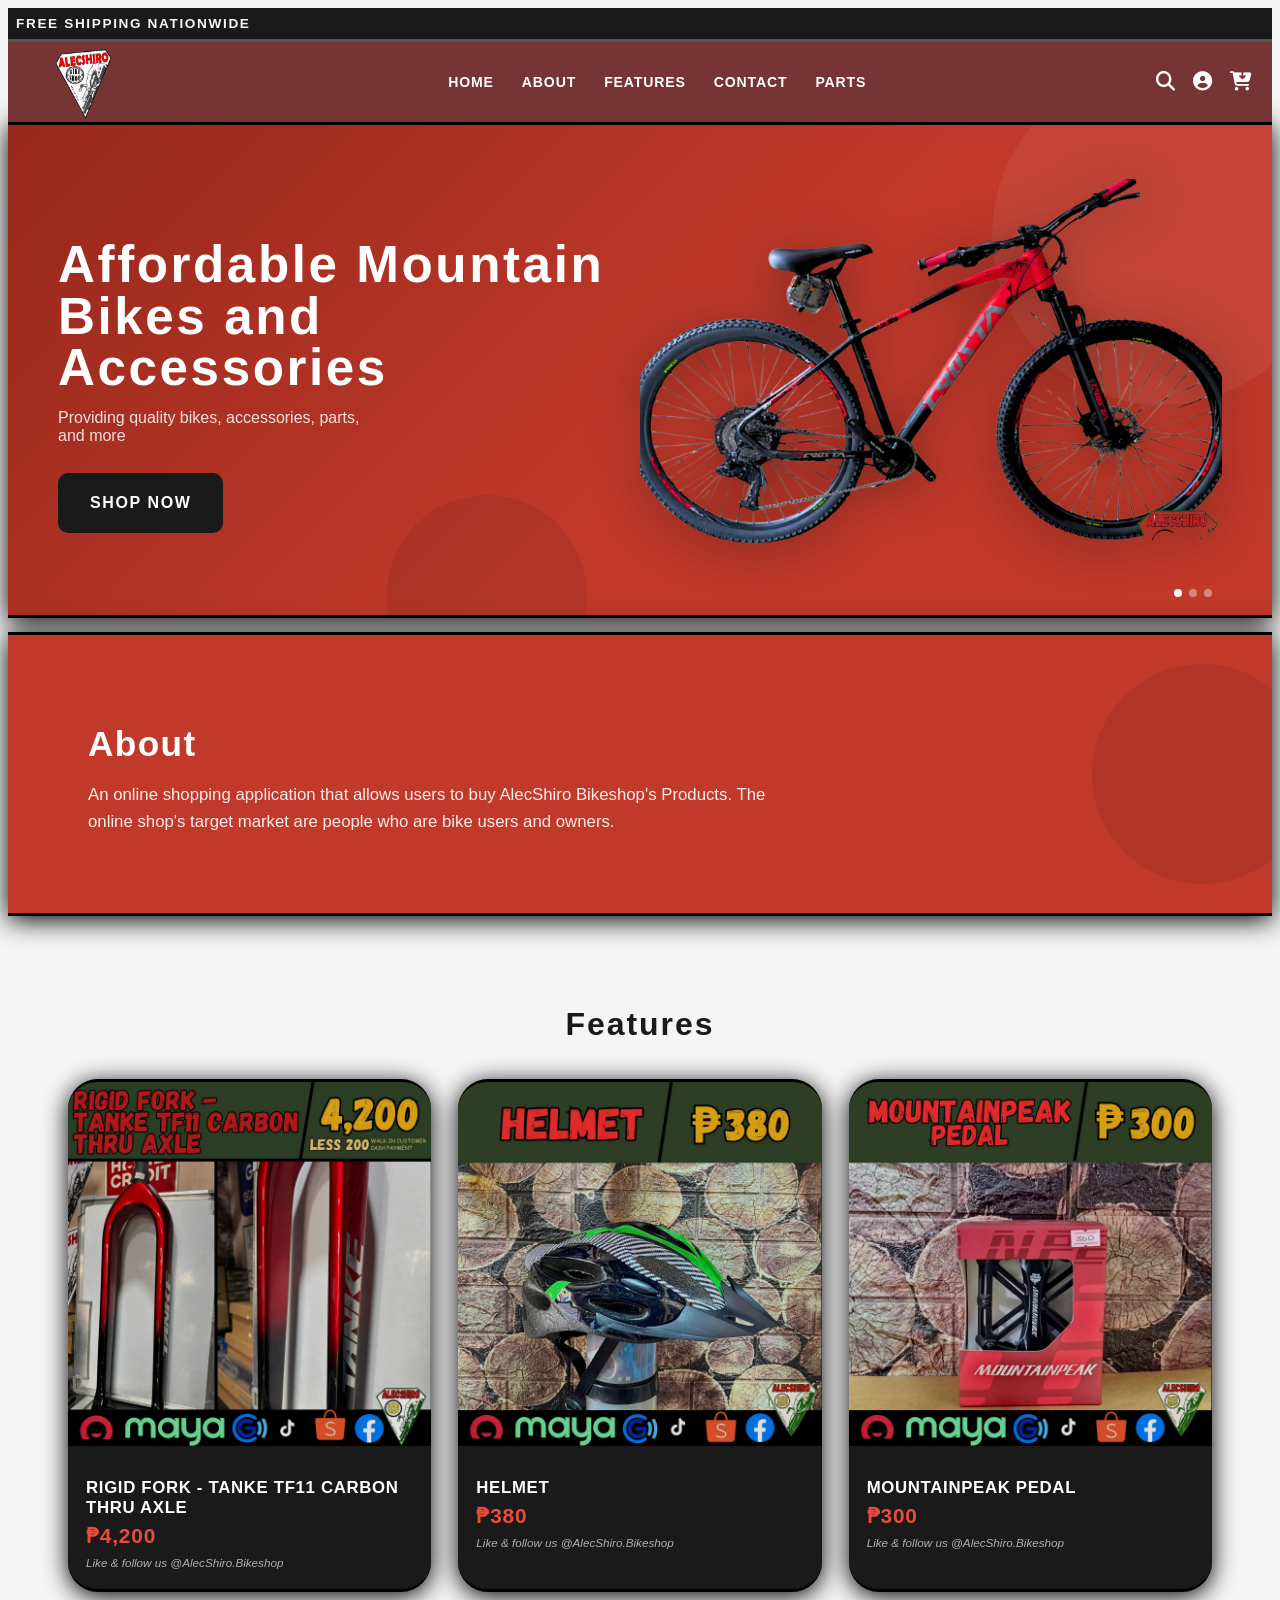
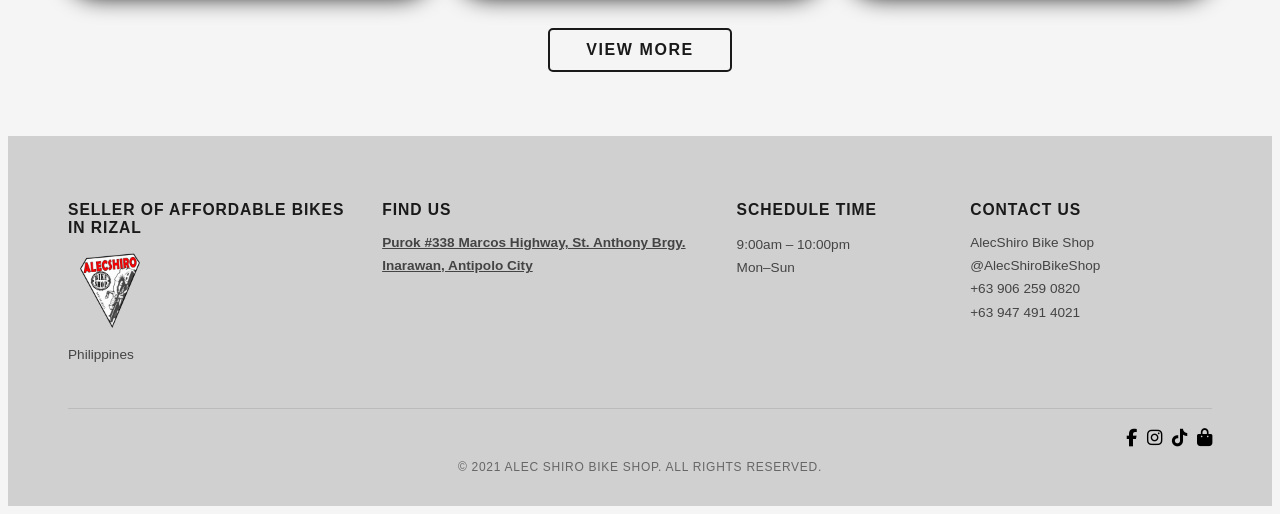
<file: index.html>
<!DOCTYPE html>
<html lang="en">

<head>
    <meta charset="UTF-8">
    <meta name="viewport" content="width=device-width, initial-scale=1.0">
    <title>AlecShiro Bike Shop</title>
    <link rel="icon" href="favicon.ico">
    <link rel="icon" type="image/png" href="bike/logo.png">
    <link rel="stylesheet" href="alecshiro.css">
    <link rel="stylesheet" href="https://cdnjs.cloudflare.com/ajax/libs/font-awesome/6.5.1/css/all.min.css">
</head>

<body>

    <!-- announcement var -->
    <div class="announcement">Free Shipping Nationwide</div>

    <!-- navigation part -->
    <nav>
        <div class="nav-logo">
            <img src="bike/logo.png" alt="nav-logo">
        </div>
        <ul class="nav-links">
            <li><a href="#home">Home</a></li>
            <li><a href="#about">About</a></li>
            <li><a href="#features">Features</a></li>
            <li><a href="#contact">Contact</a></li>
            <li><a href="#">Parts</a></li>
        </ul>
        <div class="nav-icons">
            <span title="Search">
        <i class="fa-solid fa-magnifying-glass"></i></span>
        <span title="Account">
        <i class="fa-solid fa-circle-user"></i></span>
        <span title="Cart">
        <i class="fa-solid fa-cart-arrow-down"></i></span>
        </div>
    </nav>
    </section>

    <!-- hero part -->
    <section class="hero" id="home">
        <div class="hero-text">
            <h1>Affordable Mountain<br>Bikes and Accessories</h1>
            <p>Providing quality bikes, accessories, parts, and more</p>
            <button class="Shop-now">Shop Now</button>
        </div>
        <div class="hero-image">
            <img src="bike/display.png" alt="Mountain Bike">
        </div>
        <div class="hero-dots">
            <span class="active"></span>
            <span></span>
            <span></span>
        </div>
    </section>

    <!-- about part -->
    <section class="about" id="about">
        <h2>About</h2>
        <p>An online shopping application that allows users to buy AlecShiro Bikeshop's Products. The online shop's
            target market are people who are bike users and owners.</p>
    </section>

    <!-- features and product part -->
    <section class="features" id="features">
        <h2>Features</h2>
        <div class="features-grid">

            <div class="product-card">
                <img src="bike/rigidfork.png" class="card-img" alt="Rigid fork - tanke tf11 carbon thru axle">
                <div class="card-body">
                    <h3>Rigid fork - tanke tf11 carbon thru axle</h3>
                    <div class="card-price">₱4,200</div>
                    <div class="card-social">Like &amp; follow us @AlecShiro.Bikeshop</div>
                </div>
            </div>

            <div class="product-card">
                <img src="bike/helmet.png" class="card-img" alt="Helmet">
                <div class="card-body">
                    <h3>Helmet</h3>
                    <div class="card-price">₱380</div>
                    <div class="card-social">Like &amp; follow us @AlecShiro.Bikeshop</div>
                </div>
            </div>

            <div class="product-card">
                <img src="bike/pedal.png" class="card-img" alt="Mountainpeak pedal">
                <div class="card-body">
                    <h3>Mountainpeak pedal</h3>
                    <div class="card-price">₱300</div>
                    <div class="card-social">Like &amp; follow us @AlecShiro.Bikeshop</div>
                </div>
            </div>

        </div>
        <button class="viewmore">View More</button>
    </section>

    <!-- footer part-->
    <footer id="contact">
        <div class="footer-grid">
            <div class="footer-col">
                <h4>Seller of Affordable Bikes in Rizal</h4>
                <div class="footer-logo">
                <img src="bike/logo.png" alt="nav-logo">
                </div>
                <p>Philippines</p>
            </div>
            <div class="footer-col">
                <h4>FIND US</h4>
                <a href="https://l.facebook.com/l.php?u=https%3A%2F%2Fmaps.app.goo.gl%2FgtPSEGBMy5m242mx9%3Fg_st%3Dafm%26fbclid%3DIwZXh0bgNhZW0CMTAAYnJpZBExYkNsVEE0Q2NNejY0SkNBRXNydGMGYXBwX2lkEDIyMjAzOTE3ODgyMDA4OTIAAR7v_XQxZQk9dtk5l97BIq5RFMmrKgDLzZ0uz5YbXGeWYVgiIK2OlicVuqOOvg_aem_fNDN8txogeLXkmqT7_eclw&h=AT6C9YFQZHKzSi_noBIdFuezOlxSajaeEmJbgM2L6mIIeApquZMTfxQIhjwGASBklUS-EWm7BVuBWgSCxXADmlYj9u8K0FfCHoqz_UzCoEusaQJ5jsQC501Up5pNeTY">
                    Purok #338 Marcos Highway, St. Anthony Brgy. Inarawan, Antipolo City
                </a>
            </div>
            <div class="footer-col">
                <h4>Schedule Time</h4>
                <p>9:00am – 10:00pm<br>Mon–Sun</p>
            </div>
            <div class="footer-col">
                <h4>Contact Us</h4>
                <address>
                    AlecShiro Bike Shop<br>
                    @AlecShiroBikeShop<br>
                    +63 906 259 0820<br>
                    +63 947 491 4021
                </address>
            </div>
        </div>

        <div class="social-icons">
            <a href="https://www.facebook.com/MountainBikeRizal" target="_blank" title="Facebook">
                <i class="fa-brands fa-facebook-f"></i>
            </a>

            <a href="https://www.instagram.com/alecshirobikeshop/" target="_blank" title="Instagram">
                <i class="fa-brands fa-instagram"></i>
            </a>

           <a href="https://www.tiktok.com/@alecshirobikeshop042021?is_from_webapp=1&sender_device=pc" target="_blank" title="TikTok">
                <i class="fa-brands fa-tiktok"></i>
            </a>

           <a href="https://shopee.ph/alecshirobikeshop?fbclid=IwY2xjawRNTXJleHRuA2FlbQIxMABicmlkETFmbExmSG5IVVl5cGpXOWdMc3J0YwZhcHBfaWQQMjIyMDM5MTc4ODIwMDg5MgABHqBVKND86OTVWKjhIGQugpQKctATEGevF7S3b-XIRWy2eVPs_m4x6i1qGTGz_aem_woAbLzaPpc5xTKg3a5E2Xg" target="_blank" title="Shopee">
                <i class="fa-solid fa-bag-shopping"></i>
            </a>
        </div>
        <p class="footer-bottom">© 2021 Alec Shiro Bike Shop. All Rights Reserved.</p>
    </footer>

</body>

</html>
</file>
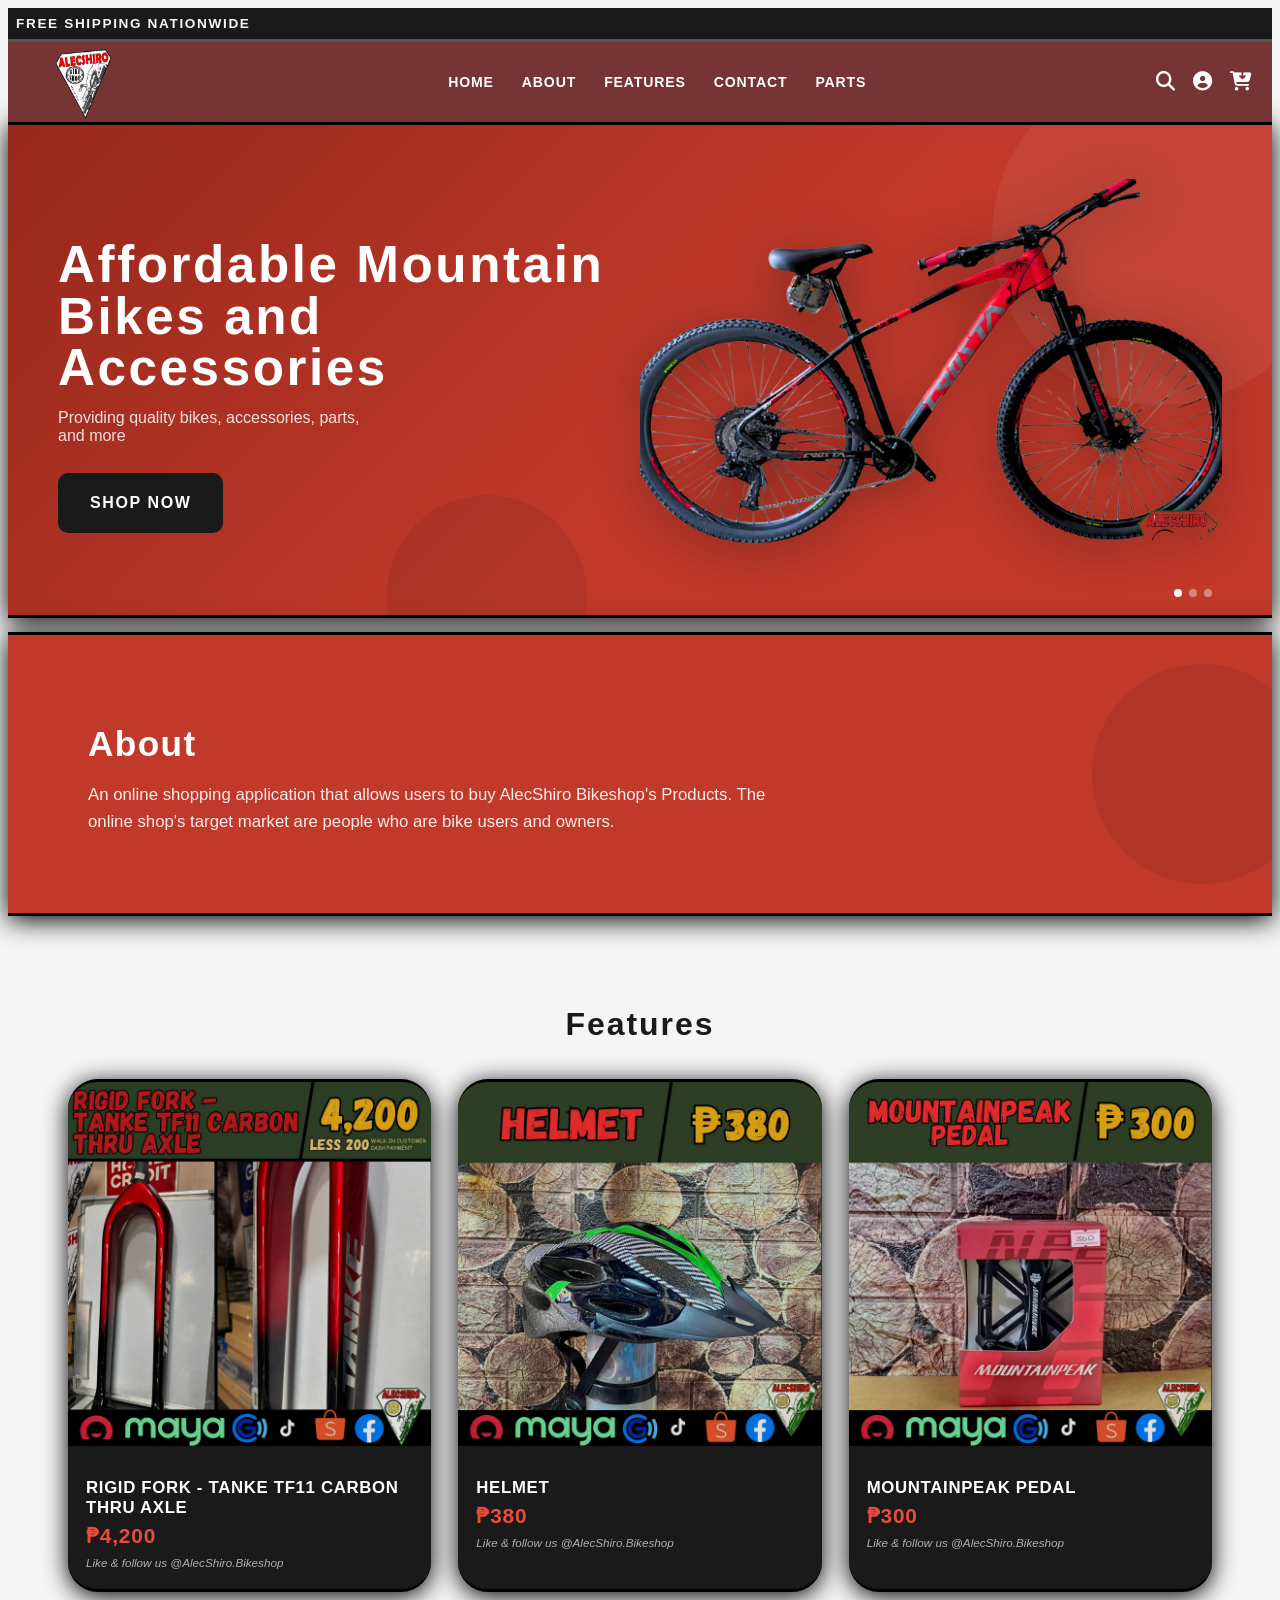
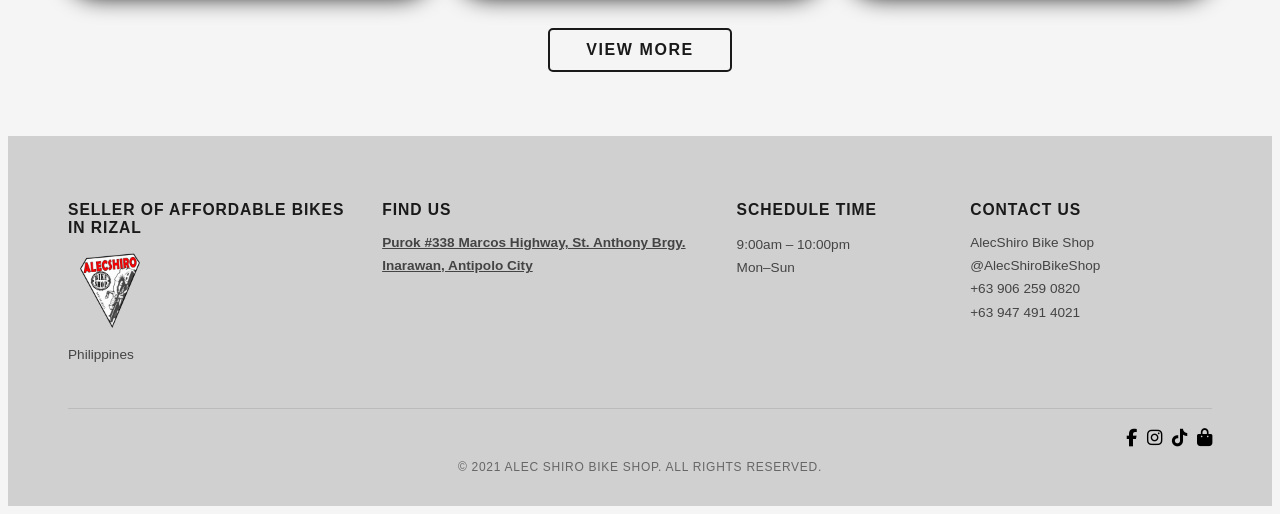
<file: alecshiro.html>
<!DOCTYPE html>
<html lang="en">

<head>
    <meta charset="UTF-8">
    <meta name="viewport" content="width=device-width, initial-scale=1.0">
    <title>AlecShiro Bike Shop</title>
    <link rel="icon" type="image/png" href="bike/logo.png">
    <link rel="stylesheet" href="alecshiro.css">
    <link rel="stylesheet" href="https://cdnjs.cloudflare.com/ajax/libs/font-awesome/6.5.1/css/all.min.css">
</head>

<body>

    <!-- announcement var -->
    <div class="announcement">Free Shipping Nationwide</div>

    <!-- navigation part -->
    <nav>
        <div class="nav-logo">
            <img src="bike/logo.png" alt="nav-logo">
        </div>
        <ul class="nav-links">
            <li><a href="#home">Home</a></li>
            <li><a href="#about">About</a></li>
            <li><a href="#features">Features</a></li>
            <li><a href="#contact">Contact</a></li>
            <li><a href="#">Parts</a></li>
        </ul>
        <div class="nav-icons">
            <span title="Search">
        <i class="fa-solid fa-magnifying-glass"></i></span>
        <span title="Account">
        <i class="fa-solid fa-circle-user"></i></span>
        <span title="Cart">
        <i class="fa-solid fa-cart-arrow-down"></i></span>
        </div>
    </nav>
    </section>

    <!-- hero part -->
    <section class="hero" id="home">
        <div class="hero-text">
            <h1>Affordable Mountain<br>Bikes and Accessories</h1>
            <p>Providing quality bikes, accessories, parts, and more</p>
            <button class="Shop-now">Shop Now</button>
        </div>
        <div class="hero-image">
            <img src="bike/display.png" alt="Mountain Bike">
        </div>
        <div class="hero-dots">
            <span class="active"></span>
            <span></span>
            <span></span>
        </div>
    </section>

    <!-- about part -->
    <section class="about" id="about">
        <h2>About</h2>
        <p>An online shopping application that allows users to buy AlecShiro Bikeshop's Products. The online shop's
            target market are people who are bike users and owners.</p>
    </section>

    <!-- features and product part -->
    <section class="features" id="features">
        <h2>Features</h2>
        <div class="features-grid">

            <div class="product-card">
                <img src="bike/rigidfork.png" class="card-img" alt="Rigid fork - tanke tf11 carbon thru axle">
                <div class="card-body">
                    <h3>Rigid fork - tanke tf11 carbon thru axle</h3>
                    <div class="card-price">₱4,200</div>
                    <div class="card-social">Like &amp; follow us @AlecShiro.Bikeshop</div>
                </div>
            </div>

            <div class="product-card">
                <img src="bike/helmet.png" class="card-img" alt="Helmet">
                <div class="card-body">
                    <h3>Helmet</h3>
                    <div class="card-price">₱380</div>
                    <div class="card-social">Like &amp; follow us @AlecShiro.Bikeshop</div>
                </div>
            </div>

            <div class="product-card">
                <img src="bike/pedal.png" class="card-img" alt="Mountainpeak pedal">
                <div class="card-body">
                    <h3>Mountainpeak pedal</h3>
                    <div class="card-price">₱300</div>
                    <div class="card-social">Like &amp; follow us @AlecShiro.Bikeshop</div>
                </div>
            </div>

        </div>
        <button class="viewmore">View More</button>
    </section>

    <!-- footer part-->
    <footer id="contact">
        <div class="footer-grid">
            <div class="footer-col">
                <h4>Seller of Affordable Bikes in Rizal</h4>
                <div class="footer-logo">
                <img src="bike/logo.png" alt="nav-logo">
                </div>
                <p>Philippines</p>
            </div>
            <div class="footer-col">
                <h4>FIND US</h4>
                <a href="https://l.facebook.com/l.php?u=https%3A%2F%2Fmaps.app.goo.gl%2FgtPSEGBMy5m242mx9%3Fg_st%3Dafm%26fbclid%3DIwZXh0bgNhZW0CMTAAYnJpZBExYkNsVEE0Q2NNejY0SkNBRXNydGMGYXBwX2lkEDIyMjAzOTE3ODgyMDA4OTIAAR7v_XQxZQk9dtk5l97BIq5RFMmrKgDLzZ0uz5YbXGeWYVgiIK2OlicVuqOOvg_aem_fNDN8txogeLXkmqT7_eclw&h=AT6C9YFQZHKzSi_noBIdFuezOlxSajaeEmJbgM2L6mIIeApquZMTfxQIhjwGASBklUS-EWm7BVuBWgSCxXADmlYj9u8K0FfCHoqz_UzCoEusaQJ5jsQC501Up5pNeTY">
                    Purok #338 Marcos Highway, St. Anthony Brgy. Inarawan, Antipolo City
                </a>
            </div>
            <div class="footer-col">
                <h4>Schedule Time</h4>
                <p>9:00am – 10:00pm<br>Mon–Sun</p>
            </div>
            <div class="footer-col">
                <h4>Contact Us</h4>
                <address>
                    AlecShiro Bike Shop<br>
                    @AlecShiroBikeShop<br>
                    +63 906 259 0820<br>
                    +63 947 491 4021
                </address>
            </div>
        </div>

        <div class="social-icons">
            <a href="https://www.facebook.com/MountainBikeRizal" target="_blank" title="Facebook">
                <i class="fa-brands fa-facebook-f"></i>
            </a>

            <a href="https://www.instagram.com/alecshirobikeshop/" target="_blank" title="Instagram">
                <i class="fa-brands fa-instagram"></i>
            </a>

           <a href="https://www.tiktok.com/@alecshirobikeshop042021?is_from_webapp=1&sender_device=pc" target="_blank" title="TikTok">
                <i class="fa-brands fa-tiktok"></i>
            </a>

           <a href="https://shopee.ph/alecshirobikeshop?fbclid=IwY2xjawRNTXJleHRuA2FlbQIxMABicmlkETFmbExmSG5IVVl5cGpXOWdMc3J0YwZhcHBfaWQQMjIyMDM5MTc4ODIwMDg5MgABHqBVKND86OTVWKjhIGQugpQKctATEGevF7S3b-XIRWy2eVPs_m4x6i1qGTGz_aem_woAbLzaPpc5xTKg3a5E2Xg" target="_blank" title="Shopee">
                <i class="fa-solid fa-bag-shopping"></i>
            </a>
        </div>
        <p class="footer-bottom">© 2021 Alec Shiro Bike Shop. All Rights Reserved.</p>
    </footer>

</body>

</html>
</file>
<file: alecshiro.css>
{
        box-sizing: border-box;
        margin: 0;
        padding: 0;
    }


    :root {
        --red: #c0392b;
        --red-dark: #96281b;
        --red-light: #e74c3c;
        --gray-dark: #1a1a1a;
        --gray-mid: #2c2c2c;
        --gray-light: #b0b0b0;
        --white: #f5f5f5;
        --footer-bg: #d0d0d0;
    }

    html {
        scroll-behavior: smooth;
    }

    body {
        font-family: 'Barlow', sans-serif;
        background: var(--white);
        color: var(--gray-dark);
        overflow-x: hidden;
    }

    /* announcement bar */
    .announcement {
        background: var(--gray-dark);
        color: var(--white);
        text-align: flex-start;
        font-size: 0.85rem;
        font-weight: 600;
        letter-spacing: 0.12em;
        text-transform: uppercase;
        padding: 8px;
    }

    /* navigation part */
    nav {
        background: #763434;
        display: flex;
        align-items: center;
        justify-content: space-between;
        padding: 20px;
        height: 40px;
        position: sticky;
        top: 0;
        z-index: 100;
        border-top: 3px solid rgb(88, 82, 82);

    }

    .nav-logo {
        display: flex;
        margin-left: 16px;
        height: 75px;
        gap: 10px;
        cursor: pointer;
    }

    .nav-links {
        display: flex;
        gap: 28px;
        list-style: none;
    }

    .nav-links a {
        color: white;
        text-decoration: none;
        font-size: 0.88rem;
        font-weight: 600;
        letter-spacing: 0.06em;
        text-transform: uppercase;
        transition: color 0.2s;
    }

    .nav-links a:hover {
        color: #ffe0dc;
    }

    .nav-icons {
        display: flex;
        gap: 18px;
        color: white;
        font-size: 1.2rem;
    }

    .nav-icons span {
        cursor: pointer;
        transition: transform 0.2s;
    }

    .nav-icons span:hover {
        transform: scale(1.15);
    }

    /* Hero part */
    .hero {
        background: linear-gradient(135deg, var(--red-dark) 0%, var(--red) 55%, #c0392b 100%);
        display: grid;
        grid-template-columns: 1fr 1fr;
        align-items: center;
        min-height: 380px;
        padding: 50px 50px 60px 50px;
        position: relative;
        overflow: hidden;
        border-top: 3px solid black;
        border-bottom: 3px solid black;
        box-shadow: 0 4px 25px rgb(0, 0, 0);
    }

    .hero::before {
        content: '';
        position: absolute;
        top: -60px;
        right: -60px;
        width: 340px;
        height: 340px;
        background: rgba(255, 255, 255, 0.06);
        border-radius: 50%;
    }

    .hero::after {
        content: '';
        position: absolute;
        bottom: -80px;
        left: 30%;
        width: 200px;
        height: 200px;
        background: rgba(0, 0, 0, 0.08);
        border-radius: 50%;
    }

    .hero-text {
        position: relative;
        z-index: 2;
    }

    .hero-text h1 {
        font-family: 'Bebas Neue', sans-serif;
        font-size: clamp(2.4rem, 4vw, 3.6rem);
        color: rgb(255, 255, 255);
        line-height: 1;
        letter-spacing: 0.05em;
        margin-bottom: 14px;
    }

    .hero-text p {
        color: rgba(255, 255, 255, 0.85);
        font-size: 1rem;
        font-weight: 400;
        margin-bottom: 28px;
        max-width: 320px;
    }

    .Shop-now {
        display: inline-block;
        background: var(--gray-dark);
        color: white;
        padding: 12px 32px;
        font-family: 'Barlow Condensed', sans-serif;
        font-size: 1rem;
        font-weight: 700;
        letter-spacing: 0.1em;
        text-transform: uppercase;
        text-decoration: none;
        border: none;
        height: 60px;
        border-radius: 10px;
        cursor: pointer;
        transition: background 0.2s, transform 0.15s;
    }

    .Shop-now:hover {
        background: #000;
        transform: translateY(-4px);
    }

    .hero-image {
        display: flex;
        justify-content: center;
        align-items: center;
        position: relative;
        z-index: 2;
    }

    .hero-image img {
        max-width: 100%;
        max-height: 500px;
        object-fit: contain;
        filter: drop-shadow(0 8px 24px rgba(0, 0, 0, 0.35));
        animation: floatBike 3.5s ease-in-out infinite;
    }

    @keyframes floatBike {

        0%,
        100% {
            transform: translateY(0);
        }

        50% {
            transform: translateY(-10px);
        }
    }

    .hero-dots {
        position: absolute;
        bottom: 18px;
        right: 60px;
        display: flex;
        gap: 7px;
    }

    .hero-dots span {
        width: 8px;
        height: 8px;
        border-radius: 50%;
        background: rgba(255, 255, 255, 0.4);
        cursor: pointer;
        transition: background 0.2s;
    }

    .hero-dots span.active {
        background: white;
    }

    /* about part */
    .about {
        margin-top: 13.5px;
        background: var(--red);
        padding: 60px 80px;
        position: relative;
        overflow: hidden;
        border-top: 3px solid black;
        border-bottom: 3px solid black;
        box-shadow: 0 4px 25px rgb(0, 0, 0);
    }

    .about::before {
        content: '';
        position: absolute;
        right: -40px;
        top: 50%;
        transform: translateY(-50%);
        width: 220px;
        height: 220px;
        background: rgba(0, 0, 0, 0.08);
        border-radius: 50%;
    }

    .about h2 {
        font-family: 'Bebas Neue', sans-serif;
        font-size: 2.2rem;
        color: white;
        letter-spacing: 0.04em;
        margin-bottom: 14px;
    }

    .about p {
        color: rgba(255, 255, 255, 0.9);
        font-size: 1.05rem;
        max-width: 680px;
        line-height: 1.65;
    }

    /* feautures part */
    .features {
        padding: 64px 60px;
        background: var(--white);
    }

    .features h2 {
        font-family: 'Bebas Neue', sans-serif;
        font-size: 2rem;
        text-align: center;
        letter-spacing: 0.06em;
        color: var(--gray-dark);
        margin-bottom: 36px;
    }

    .features-grid {
        display: grid;
        grid-template-columns: repeat(3, 1fr);
        gap: 27px;
        margin-bottom: 36px;
    }

    .product-card {
        background: var(--gray-dark);
        border-radius: 30px;
        overflow: hidden;
        position: relative;
        transition: transform 0.22s, box-shadow 0.22s;
        cursor: pointer;
        border-top: 3px solid black;
        border-bottom: 3px solid black;
        box-shadow: 0 4px 25px rgb(0, 0, 0);

    }

    .product-card:hover {
        transform: translateY(-5px);
        box-shadow: 0 16px 40px rgba(0, 0, 0, 0.22);
    }

    .product-card .card-img {
        width: 100%;
        aspect-ratio: 3/3;
        object-fit: fill;
        display: block;
        filter: brightness(0.88);
        transition: filter 0.22s;

    }

    .product-card:hover .card-img {
        filter: brightness(1);
    }

    .card-img-placeholder {
        width: 100%;
        aspect-ratio: 4/3;
        background: linear-gradient(135deg, #333 0%, #555 100%);
        display: flex;
        align-items: center;
        justify-content: center;
        font-size: 3rem;
    }

    .card-body {
        padding: 16px 18px 20px;
    }

    .card-body h3 {
        font-family: 'Barlow Condensed', sans-serif;
        font-size: 1.05rem;
        font-weight: 700;
        color: white;
        letter-spacing: 0.04em;
        text-transform: uppercase;
        margin-bottom: 6px;
    }

    .card-price {
        font-size: 1.3rem;
        font-weight: 700;
        color: var(--red-light);
        font-family: 'Bebas Neue', sans-serif;
        letter-spacing: 0.04em;
    }

    .card-price .strike {
        font-size: 0.9rem;
        text-decoration: line-through;
        color: var(--gray-light);
        margin-left: 6px;
    }

    .card-social {
        font-size: 0.73rem;
        color: var(--gray-light);
        margin-top: 8px;
        font-style: italic;
    }

    .viewmore {
        display: block;
        margin: 0 auto;
        background: transparent;
        color: var(--gray-dark);
        border: 2px solid var(--gray-dark);
        border-radius: 5px;
        padding: 11px 36px;
        font-family: 'Barlow Condensed', sans-serif;
        font-size: 1rem;
        font-weight: 700;
        letter-spacing: 0.1em;
        text-transform: uppercase;
        cursor: pointer;
        transition: background 0.2s, color 0.2s;
    }

    .viewmore:hover {
        background: var(--gray-dark);
        color: white;
    }

    /* footer part */
    footer {
        background: var(--footer-bg);
        padding: 44px 60px 20px;
    }

    .footer-grid {
        display: grid;
        grid-template-columns: 1.4fr 1.6fr 1fr 1.2fr;
        gap: 32px;
        padding-bottom: 28px;
        border-bottom: 1px solid #bbb;
        margin-bottom: 18px;
    }

    .footer-col h4 {
        font-family: 'Barlow Condensed', sans-serif;
        font-size: 0.98rem;
        font-weight: 700;
        text-transform: uppercase;
        letter-spacing: 0.06em;
        color: var(--gray-dark);
        margin-bottom: 12px;
    }

    .footer-col p,
    .footer-col address {
        font-size: 0.85rem;
        color: #444;
        font-style: normal;
        line-height: 1.7;
    }

    .footer-col a {
        font-size: 0.85rem;
            color: #444;
            font-style: normal;
            font-weight: bold;
            line-height: 1.7;

    }

    .footer-logo {
        display: flex;
        gap: 10px;
        margin-bottom: 8px;
        display: flex;
        margin-left: 0;
        height: 80px;

    }

    .social-icons {
        display: flex;
        justify-content: flex-end;
        margin-top: 20px;
        gap: 10px;
    }

    .social-icons i {
        color: #000000;
        font-size: 1.10rem;
    }

    .footer-bottom {
        font-size: 0.75rem;
        color: #666;
        text-align: center;
        text-transform: uppercase;
        letter-spacing: 0.06em;
    }

    /* responsive of website */
    @media (max-width: 768px) {
        .hero {
            grid-template-columns: 1fr;
            padding: 44px 28px;
            text-align: center;
        }

        .hero-image {
            display: none;
        }

        .hero-text p {
            max-width: 100%;
        }

        .about {
            padding: 44px 28px;
        }

        .features {
            padding: 44px 28px;
        }

        .features-grid {
            grid-template-columns: 1fr;
        }

        .footer-grid {
            grid-template-columns: 1fr 1fr;
        }

       nav {
            height: auto;
            flex-wrap: wrap;
            padding: 10px 16px;
        }

        .nav-links {
            display: none; 
        }

        .nav-logo {
            height: 50px;
            margin-left: 0;
        }

        .features-grid {
            grid-template-columns: 1fr;
        }

        .footer-grid {
            grid-template-columns: 1fr;
        }

        .social-icons {
            justify-content: center;
        }
</file>
